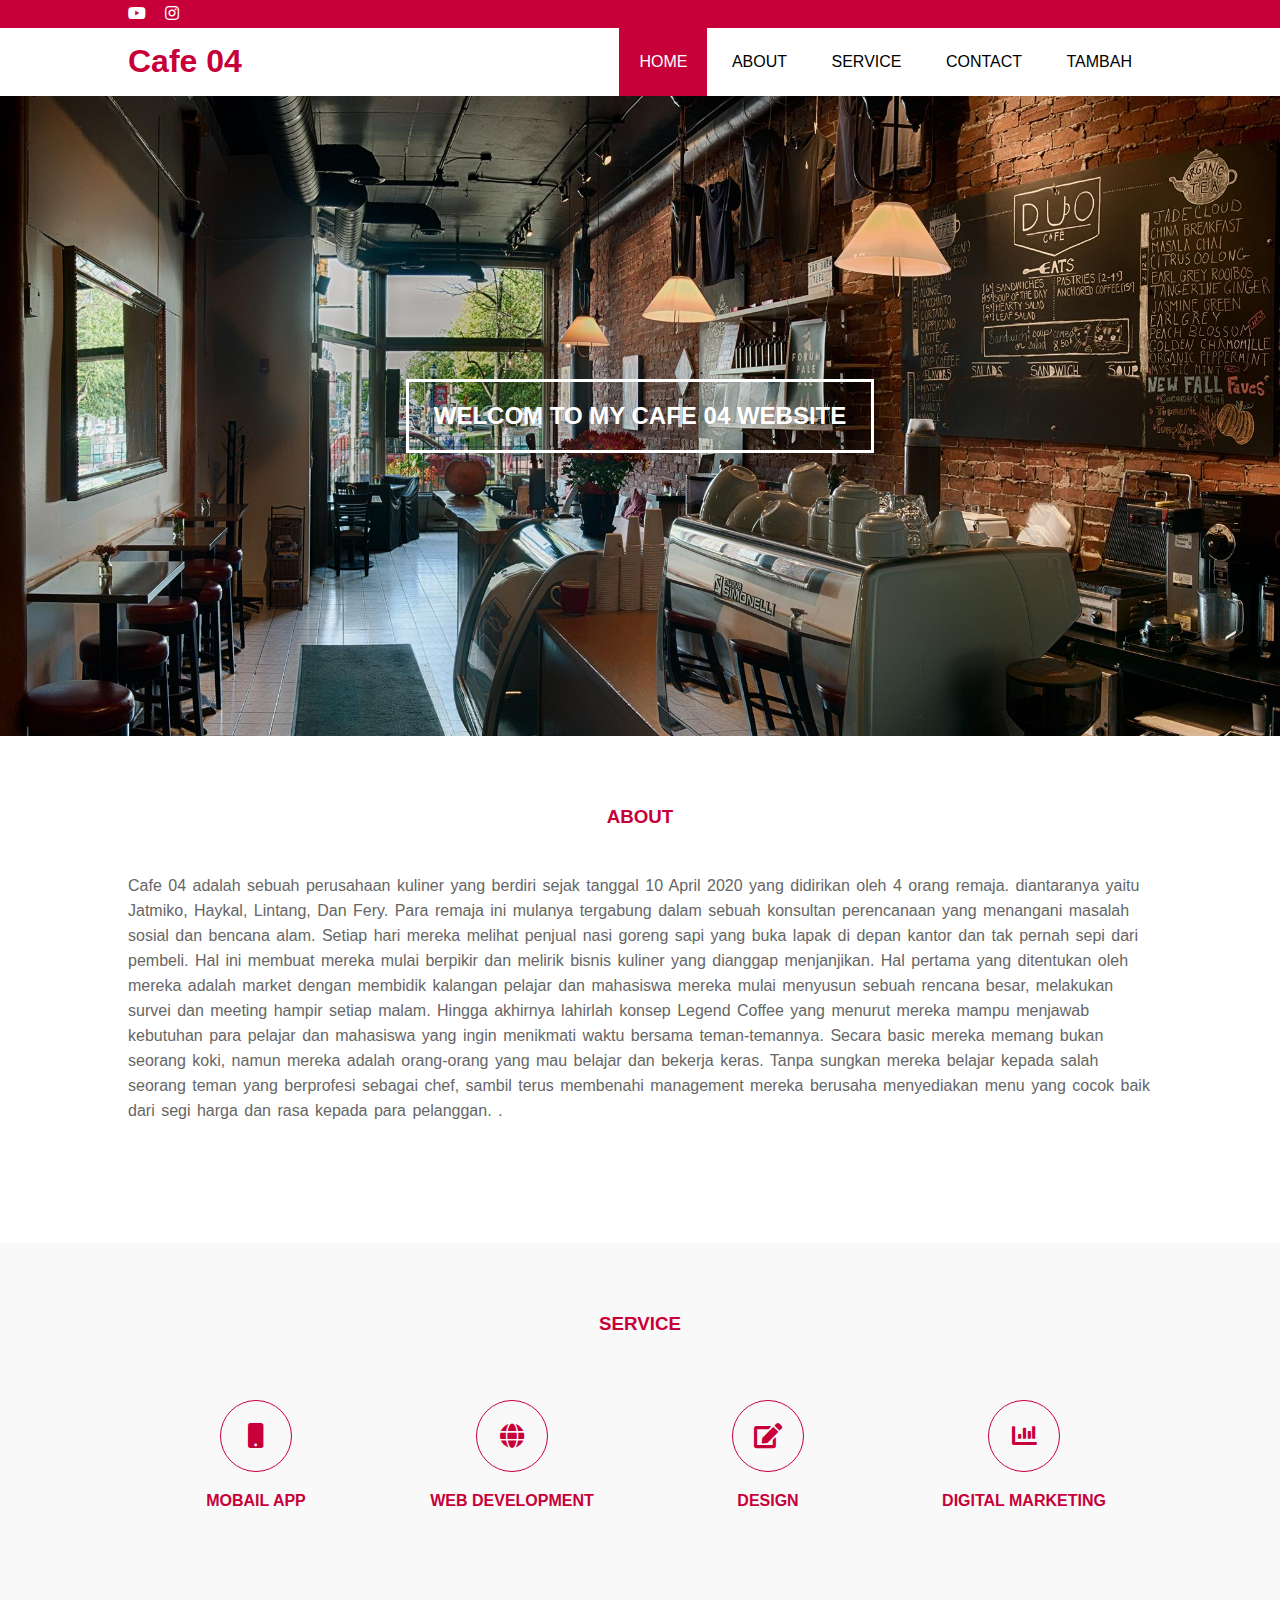
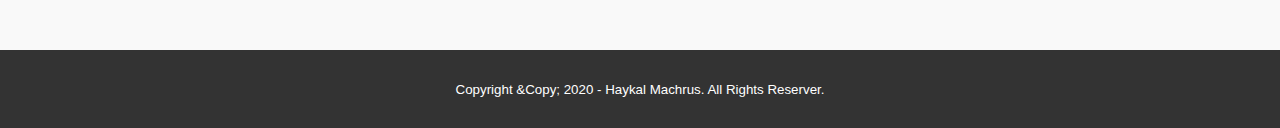
<file: index.html>
<!DOCTYPE html>
<html>
<head>
	<meta charset="utf-8">
	<meta name="viewport" content="width=device-width, initial-scale=1">
	<title>Haykal Machrus</title>
	<link rel="stylesheet" type="text/css" href="css/style.css">
	<link rel="stylesheet" type="text/css" href="https://cdnjs.cloudflare.com/ajax/libs/font-awesome/5.13.0/css/all.min.css">
</head>
<body>
	<div class="medsos">
		<div class="container">
			<ul>
				<li><a href="https://www.youtube.com/channel/UC61xoAQbM5t-Jloc5xCSbZA?view_as=subscriber"><i class="fab fa-youtube"></i></a></li>
				<li><a href="https://www.instagram.com/hykl_03/"><i class="fab fa-instagram"></i></i></a></li>
			</ul>
		</div>
		
	</div>
	<header>
		<div class="container">
			<h1><a href="index.html">Cafe 04</a></h1>
			<ul>
				<li class="active"><a href="index.html">HOME</a></li>
				<li><a href="about.html">ABOUT</a></li>
				<li><a href="service.html">SERVICE</a></li>
				<li><a href="contact.html">CONTACT</a></li>
				<li><a href="tambah_menu.php">TAMBAH</a></li>
			</ul>
		</div>
	</header>

	<section class="banner">
		<h2>WELCOM TO MY CAFE 04 WEBSITE</h2>
	</section>

	<section class="about">
		<div class="container">
			<h3>ABOUT</h3>
			<p>Cafe 04 adalah sebuah perusahaan kuliner yang berdiri sejak
tanggal 10 April 2020 yang didirikan oleh 4 orang remaja. diantaranya yaitu
Jatmiko, Haykal, Lintang, Dan Fery. Para remaja ini mulanya tergabung
dalam sebuah konsultan perencanaan yang menangani masalah sosial dan bencana
alam. Setiap hari mereka melihat penjual nasi goreng sapi yang buka lapak di
depan kantor dan tak pernah sepi dari pembeli. Hal ini membuat mereka mulai
berpikir dan melirik bisnis kuliner yang dianggap menjanjikan. Hal pertama yang
ditentukan oleh mereka adalah market dengan membidik kalangan pelajar dan
mahasiswa mereka mulai menyusun sebuah rencana besar, melakukan survei dan
meeting hampir setiap malam. Hingga akhirnya lahirlah konsep Legend Coffee
yang menurut mereka mampu menjawab kebutuhan para pelajar dan mahasiswa
yang ingin menikmati waktu bersama teman-temannya. Secara basic mereka
memang bukan seorang koki, namun mereka adalah orang-orang yang mau belajar
dan bekerja keras. Tanpa sungkan mereka belajar kepada salah seorang teman
yang berprofesi sebagai chef, sambil terus membenahi management mereka
berusaha menyediakan menu yang cocok baik dari segi harga dan rasa kepada
para pelanggan. .</p>
		</div>
	</section>

	<section class="service">
		<div class="container">
			<h3>SERVICE</h3>
			<div class="box">
			    <div class="col-4">
				    <div class="icon"><i class="fas fa-mobile"></i></div>
				    <h4>MOBAIL APP</h4>
			    </div>
			    <div class="col-4">
				    <div class="icon"><i class="fas fa-globe"></i></div>
				    <h4>WEB DEVELOPMENT</h4>
			    </div><div class="col-4">
				    <div class="icon"><i class="fas fa-edit"></i></div>
				    <h4>DESIGN</h4>
			    </div><div class="col-4">
				    <div class="icon"><i class="fas fa-chart-bar"></i></div>
				    <h4>DIGITAL MARKETING</h4>
			    </div>
		    </div>
		</div>
	</section>

	<footer>
		<div class="container">
			<small>Copyright &Copy; 2020 - Haykal Machrus. All Rights Reserver.</small>
		</div>
	</footer>

	<script type="text/javascript">
		$(document).ready(function(){
			$(".bg-loader").hide();
		})
	</script>
</body>
</html>
</file>
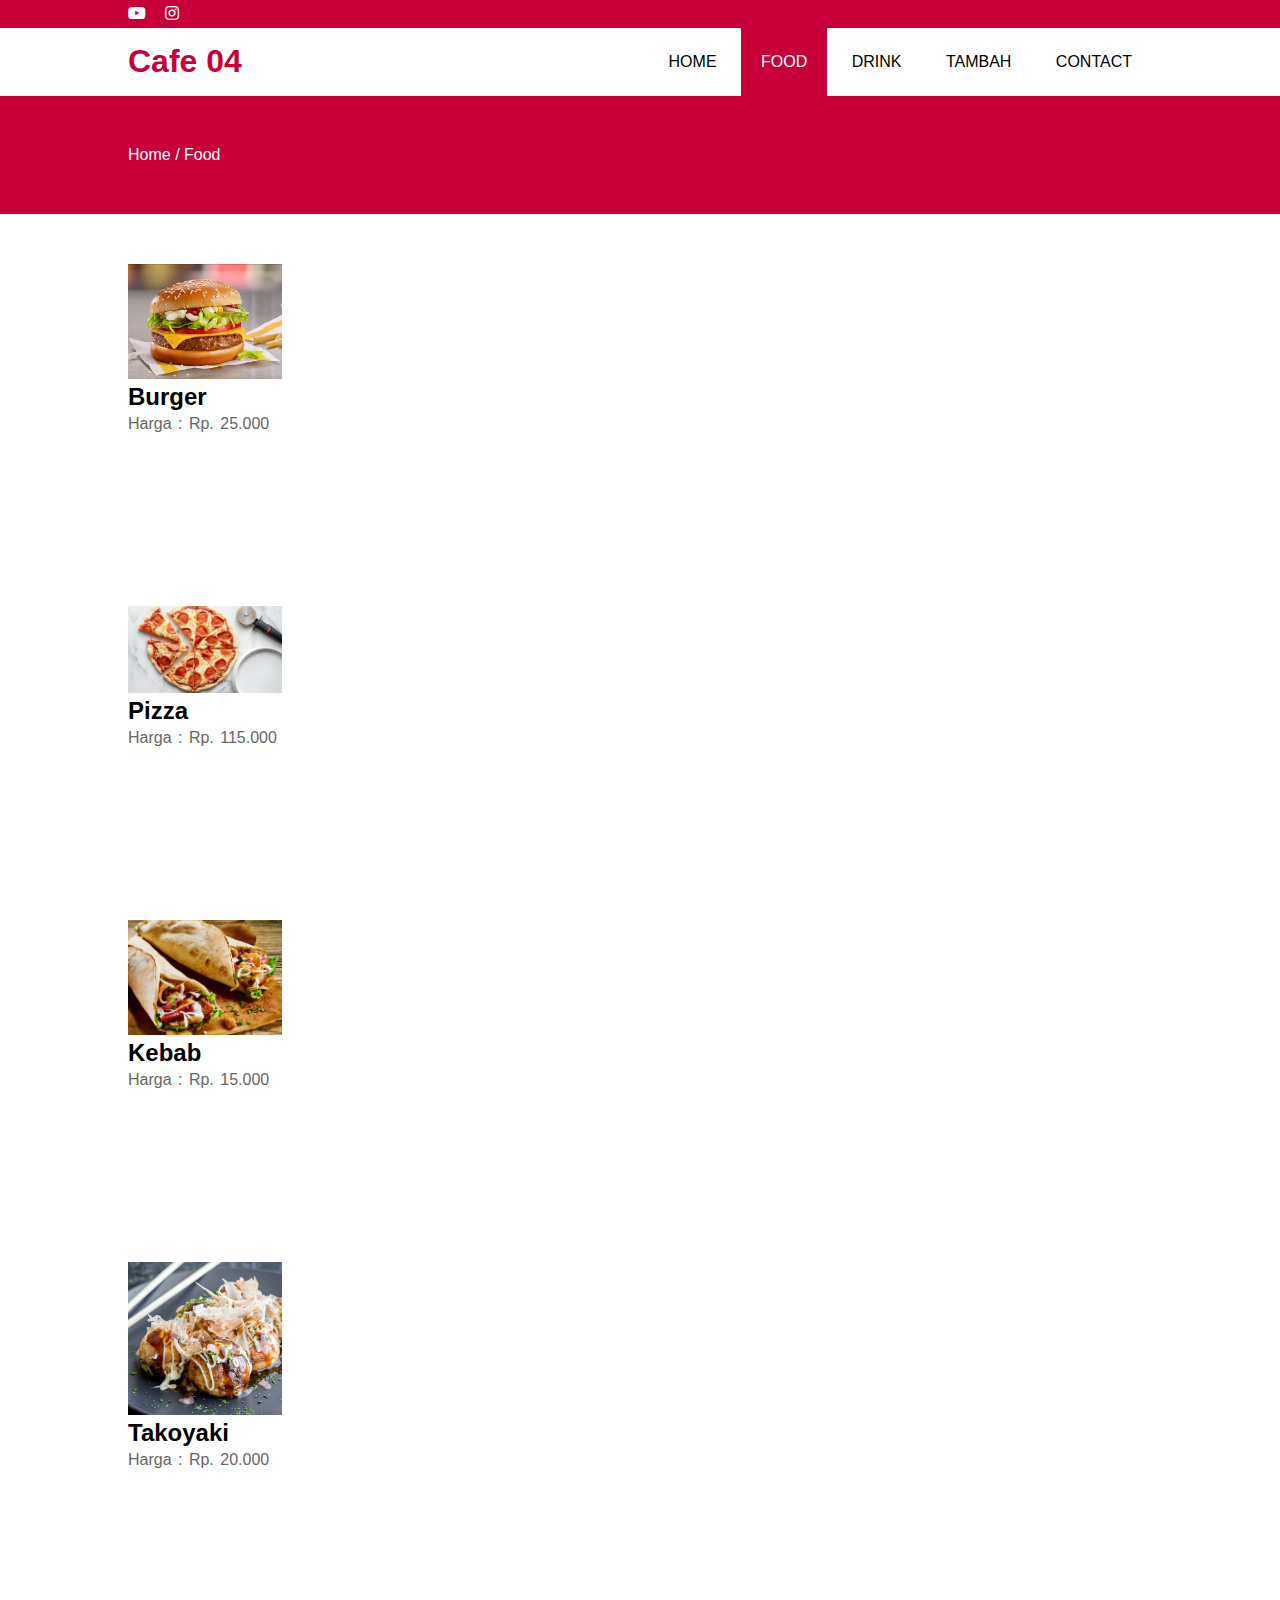
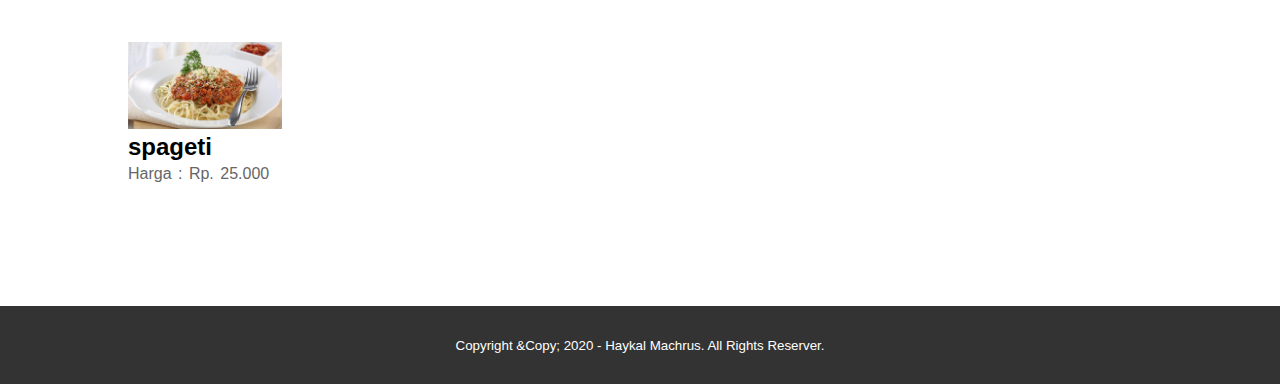
<file: about.html>
<!DOCTYPE html>
<html>
<head>
	<meta charset="utf-8">
	<meta name="viewport" content="width=device-width, initial-scale=1">
	<title>Haykal Machrus</title>
	<link rel="stylesheet" type="text/css" href="css/style.css">
	<link rel="stylesheet" type="text/css" href="https://cdnjs.cloudflare.com/ajax/libs/font-awesome/5.13.0/css/all.min.css"><script src="https://code.jquery.com/jquery-3.5.1.min.js" integrity="sha256-9/aliU8dGd2tb6OSsuzixeV4y/faTqgFtohetphbbj0=" crossorigin="anonymous"></script>
</head>
<body>
	<div class="bg-loader">
		<div class="loader"></div>
	</div>

	<div class="medsos">
		<div class="container">
			<ul>
				<li><a href="https://www.youtube.com/channel/UCLS1d22oPZgxjX8tkdzb6Qg/featured?view_as=subscriber"><i class="fab fa-youtube"></i></a></li>
				<li><a href="https://www.instagram.com/hykl_03/"><i class="fab fa-instagram"></i></i></a></li>
			</ul>
		</div>
		
	</div>
	<header>
		<div class="container">
			<h1><a href="index.html">Cafe 04</a></h1>
			<ul>
				<li><a href="index.html">HOME</a></li>
				<li class="active"><a href="about.html">FOOD</a></li>
				<li><a href="service.html">DRINK</a></li>
				<li><a href="tambah_menu.php">TAMBAH</a></li>
				<li><a href="contact.html">CONTACT</a></li>
			</ul>
		</div>
	</header>

	<section class="label">
		<div class="container">
			<p>Home / Food</p>
		</div>
	</section>

	<section class="about">
		<div class="container">
			<img src="img/3.jpg" width="15%">
			<h2>Burger</h2>
			<p>Harga : Rp. 25.000</p>
		</div>
	</section>

	<section class="about">
		<div class="container">
			<img src="img/4.jpg" width="15%">
			<h2>Pizza</h2>
			<p>Harga : Rp. 115.000</p>
		</div>
	</section>

	<section class="about">
		<div class="container">
			<img src="img/5.jpg" width="15%">
			<h2>Kebab</h2>
			<p>Harga : Rp. 15.000</p>
		</div>
	</section>

	<section class="about">
		<div class="container">
			<img src="img/6.jpg" width="15%">
			<h2>Takoyaki</h2>
			<p>Harga : Rp. 20.000</p>
		</div>
	</section>

	<section class="about">
		<div class="container">
			<img src="img/12.jpg" width="15%">
			<h2>spageti</h2>
			<p>Harga : Rp. 25.000</p>
		</div>
	</section>

	<footer>
		<div class="container">
			<small>Copyright &Copy; 2020 - Haykal Machrus. All Rights Reserver.</small>
		</div>
	</footer>

	<script type="text/javascript">
		$(document).ready(function(){
			$(".bg-loader").hide();
		})
	</script>
</body>
</html>
</file>
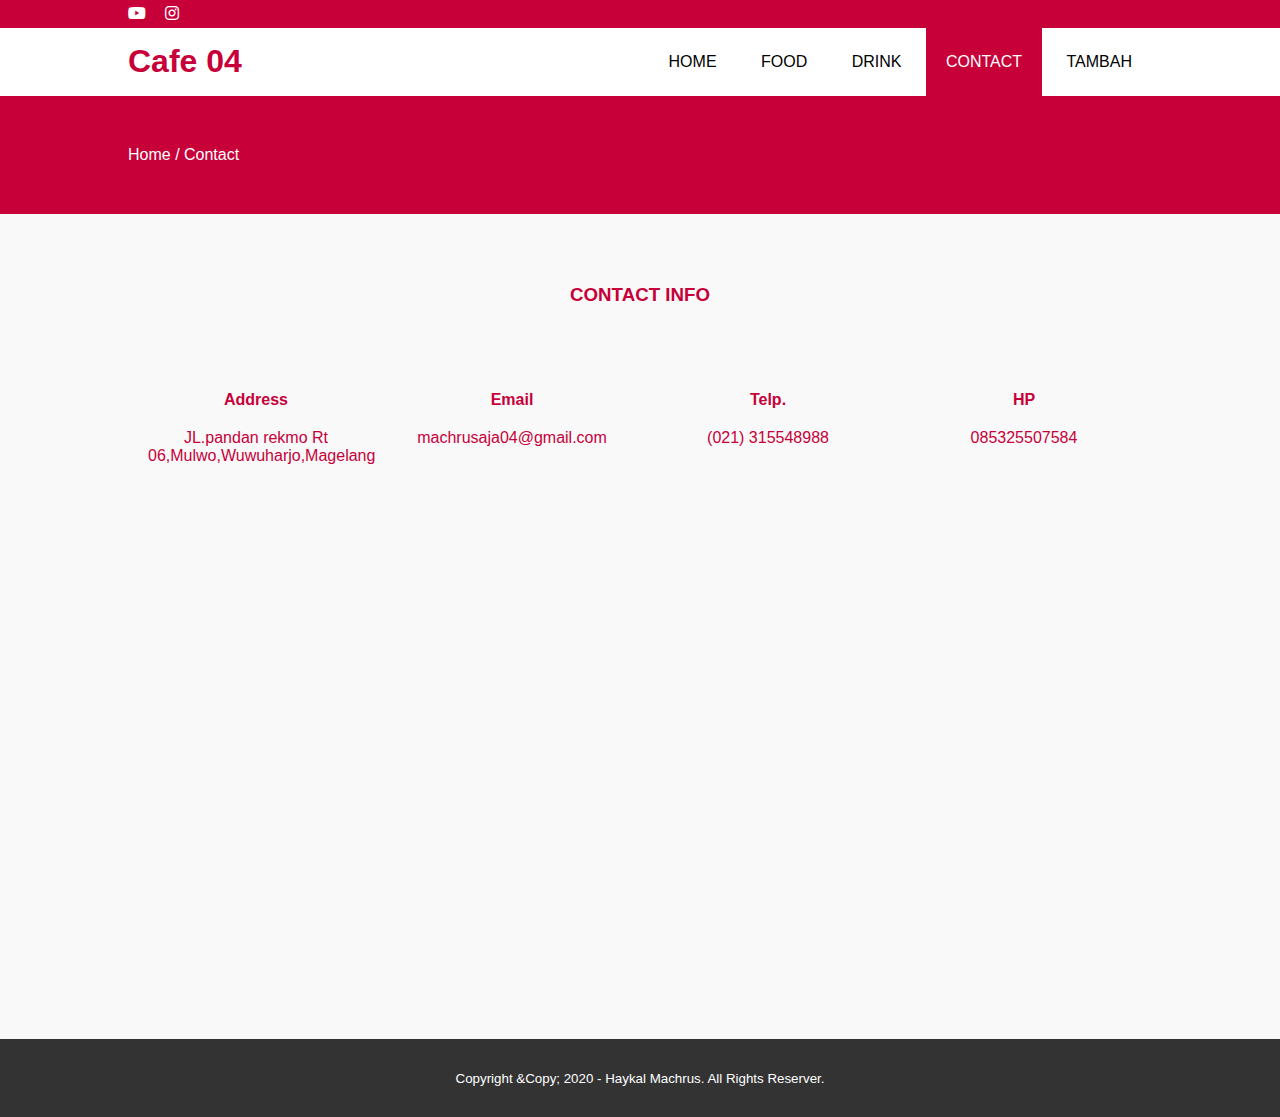
<file: contact.html>
<!DOCTYPE html>
<html>
<head>
	<meta charset="utf-8">
	<meta name="viewport" content="width=device-width, initial-scale=1">
	<title>Haykal Machrus</title>
	<link rel="stylesheet" type="text/css" href="css/style.css">
	<link rel="stylesheet" type="text/css" href="https://cdnjs.cloudflare.com/ajax/libs/font-awesome/5.13.0/css/all.min.css"><script src="https://code.jquery.com/jquery-3.5.1.min.js" integrity="sha256-9/aliU8dGd2tb6OSsuzixeV4y/faTqgFtohetphbbj0=" crossorigin="anonymous"></script>
</head>
<body>
	<div class="bg-loader">
		<div class="loader"></div>
	</div>

	<div class="medsos">
		<div class="container">
			<ul>
				<li><a href="https://www.youtube.com/channel/UCLS1d22oPZgxjX8tkdzb6Qg/featured?view_as=subscriber"><i class="fab fa-youtube"></i></a></li>
				<li><a href="https://www.instagram.com/hykl_03/"><i class="fab fa-instagram"></i></i></a></li>
			</ul>
		</div>
		
	</div>
	<header>
		<div class="container">
			<h1><a href="index.html">Cafe 04</a></h1>
			<ul>
				<li><a href="index.html">HOME</a></li>
				<li><a href="about.html">FOOD</a></li>
				<li><a href="service.html">DRINK</a></li>
				<li class="active"><a href="contact.html">CONTACT</a></li>
				<li><a href="tambah_menu.php">TAMBAH</a></li>
			</ul>
		</div>
	</header>

	<section class="label">
		<div class="container">
			<p>Home / Contact</p>
		</div>
	</section>

	<section class="service">
		<div class="container">
			<h3>CONTACT INFO</h3>
			<div class="box">
				<div class="col-4">
					<h4>Address</h4>
					<p>JL.pandan rekmo Rt 06,Mulwo,Wuwuharjo,Magelang</p>
				</div>
				<div class="col-4">
					<h4>Email</h4>
					<p>machrusaja04@gmail.com</p>
				</div>
				<div class="col-4">
					<h4>Telp.</h4>
					<p>(021) 315548988</p>
				</div>
				<div class="col-4">
					<h4>HP</h4>
					<p>085325507584</p>
				</div>
			</div>
			<iframe src="https://www.google.com/maps/embed?pb=!1m18!1m12!1m3!1d795.746470726013!2d110.05756358804489!3d-7.514245099659598!2m3!1f0!2f0!3f0!3m2!1i1024!2i768!4f13.1!3m3!1m2!1s0x2e7a91b5c798086d%3A0x9f8873cfa941bbac!2sHAKA%20MART!5e1!3m2!1sid!2sid!4v1602076059218!5m2!1sid!2sid" width="100%" height="450" frameborder="0" style="border:0;" allowfullscreen="" aria-hidden="false" tabindex="0"></iframe>
		</div>
	</section>

	<footer>
		<div class="container">
			<small>Copyright &Copy; 2020 - Haykal Machrus. All Rights Reserver.</small>
		</div>
	</footer>

	<script type="text/javascript">
		$(document).ready(function(){
			$(".bg-loader").hide();
		})
	</script>
</body>
</html>
</file>
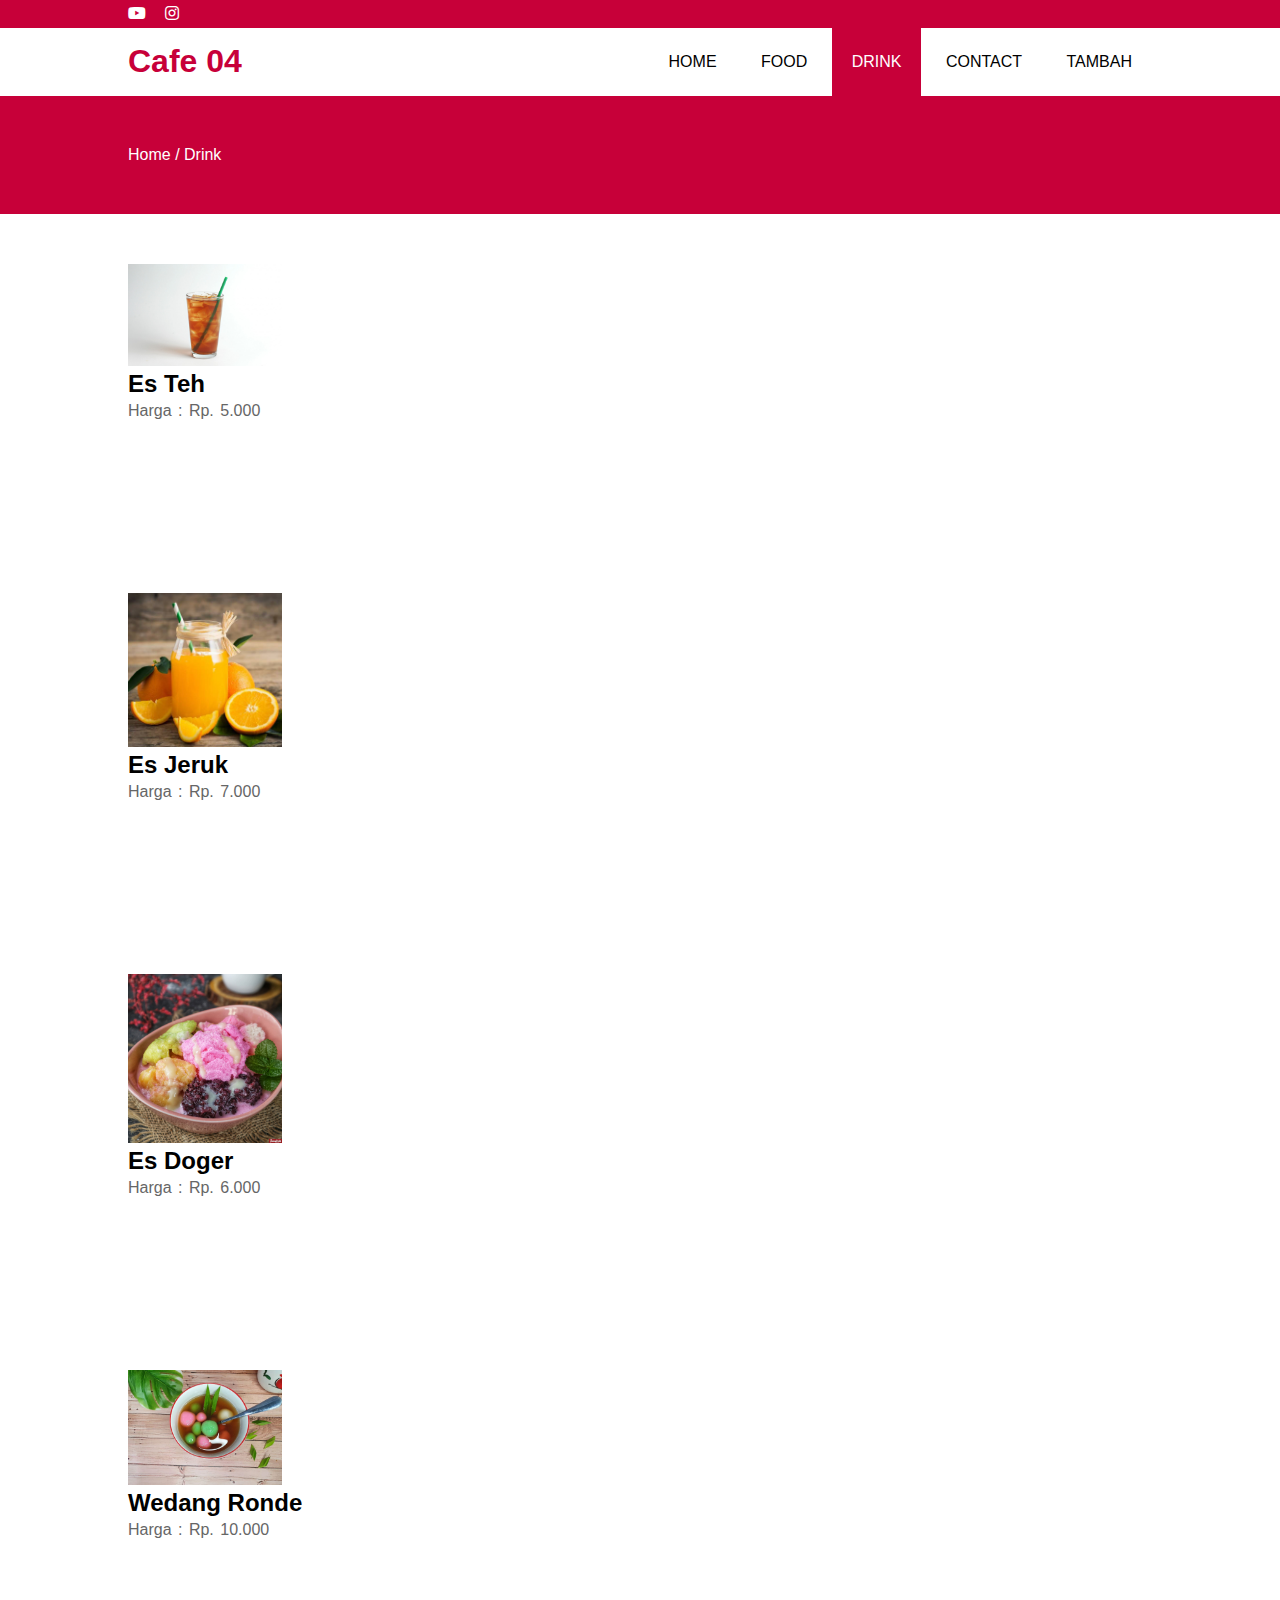
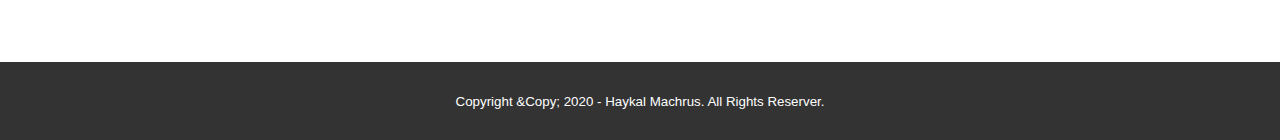
<file: service.html>
<!DOCTYPE html>
<html>
<head>
	<meta charset="utf-8">
	<meta name="viewport" content="width=device-width, initial-scale=1">
	<title>Haykal Machrus</title>
	<link rel="stylesheet" type="text/css" href="css/style.css">
	<link rel="stylesheet" type="text/css" href="https://cdnjs.cloudflare.com/ajax/libs/font-awesome/5.13.0/css/all.min.css"><script src="https://code.jquery.com/jquery-3.5.1.min.js" integrity="sha256-9/aliU8dGd2tb6OSsuzixeV4y/faTqgFtohetphbbj0=" crossorigin="anonymous"></script>
</head>
<body>
	<div class="bg-loader">
		<div class="loader"></div>
	</div>

	<div class="medsos">
		<div class="container">
			<ul>
				<li><a href="https://www.youtube.com/channel/UCLS1d22oPZgxjX8tkdzb6Qg/featured?view_as=subscriber"><i class="fab fa-youtube"></i></a></li>
				<li><a href="https://www.instagram.com/hykl_03/"><i class="fab fa-instagram"></i></i></a></li>
			</ul>
		</div>
		
	</div>
	<header>
		<div class="container">
			<h1><a href="index.html">Cafe 04</a></h1>
			<ul>
				<li><a href="index.html">HOME</a></li>
				<li><a href="about.html">FOOD</a></li>
				<li class="active"><a href="service.html">DRINK</a></li>
				<li><a href="contact.html">CONTACT</a></li>
				<li><a href="tambah_menu.php">TAMBAH</a></li>
			</ul>
		</div>
	</header>

	<section class="label">
		<div class="container">
			<p>Home / Drink</p>
		</div>
	</section>

	<section class="about">
		<div class="container">
			<img src="img/7.jpg" width="15%">
			<h2>Es Teh</h2>
			<p>Harga : Rp. 5.000</p>
		</div>
	</section>

	<section class="about">
		<div class="container">
			<img src="img/8.jpg" width="15%">
			<h2>Es Jeruk</h2>
			<p>Harga : Rp. 7.000</p>
		</div>
	</section>

	<section class="about">
		<div class="container">
			<img src="img/10.jpg" width="15%">
			<h2>Es Doger</h2>
			<p>Harga : Rp. 6.000</p>
		</div>
	</section>

	<section class="about">
		<div class="container">
			<img src="img/11.jpg" width="15%">
			<h2>Wedang Ronde</h2>
			<p>Harga : Rp. 10.000</p>
		</div>
	</section>

	<footer>
		<div class="container">
			<small>Copyright &Copy; 2020 - Haykal Machrus. All Rights Reserver.</small>
		</div>
	</footer>

	<script type="text/javascript">
		$(document).ready(function(){
			$(".bg-loader").hide();
		})
	</script>
</body>
</html>
</file>
<file: css/style.css>
*{
	padding: 0;
	margin: 0;
	font-family: sans-serif;
}
a {
	color: inherit;
	text-decoration: none;
}
.medsos {
	padding: 5px 0;
	background-color: #C70039;
}
.medsos ul li {
	 display: inline-block;
	 color: #fff;
	 margin-right: 15px;
}
.container {
	width: 80%;
	margin: 0 auto;
}
.container:after {
	content:'';
	display: block;
	clear: both;
}
header h1 {
	float: left;
	padding: 15px 0px;
	color: #C70039
}
header ul {
	float: right;
}
header ul li {
	display: inline-block;
}
header ul li a {
	padding: 25px 20px;
	display: inline-block;
}
header ul li a:hover {
	background-color: #C70039;
	color:#fff;
}
.active {
	background-color: #C70039;
	color:#fff;
}
.banner {
	height: 60vh;
	background-image: url('../img/2.jpg');
	background-size: cover;
	position: relative;
	display: flex;
	justify-content: center;
	align-items: center;
}
.banner:after {
	content: '';
	display: block;
	position: absolute;
	top: 0;
	left: 0;
	right: 0;
	bottom: 0;
}
.banner h2 {
	color: #fff;
	z-index: 1;
	padding: 20px 25px;
	border: 3px solid #fff;
}
section	{
	padding: 50px 0;
}
section h3 {
	text-align: center;
	padding: 20px 0;
	color: #C70039;
	margin-bottom: 25px;
}
.about,
.service {
	padding-bottom: 100px;
}
.about p {
	color: #666;
	word-spacing: 2px;
	line-height: 25px;
	margin-bottom: 20px;
}
.service {
	background-color: #f9f9f9;
}
.box {
	color: #C70039
}
.box:after {
	content: '';
	display: block;
	clear: both;
}
.box .col-4 {
	width: 25%;
	padding: 20px;
	box-sizing: border-box;
	text-align: center;
	float: left;
}
.icon {
	width: 70px;
	height: 70px;
	border: 1px solid;
	border-radius: 50%;
	text-align: center;
	line-height: 70px;
	font-size: 25px;
	margin: 0 auto;
}
.box .col-4 h4 {
	margin: 20px 0;
}
footer {
	padding: 30px 0;
	background-color: #333;
	color: #fff;
	text-align: center;
}
.bg-loader {
	background-color: #eee;
	position: fixed;
	top: 0;
	left: 0;
	right: 0;
	bottom: 0;
	z-index: 9999;
	display: flex;
	justify-content: center;
	align-items: center;
}
.bg-loader .loader {
	width: 100px;
	height: 100px;
	border: 3px solid #fff;
	border-radius: 50%;
	border-top-color: #C70039;
	border-right-color: #C70039;
	border-bottom-color: #C70039; 
	animation: puterin .10s linear infinite;
}
.label {
	background-color: #C70039;
	color: #fff;
}
@keyframes puterin {
	100% {
		transform: rotate(360deg);
	}
}
</file>
